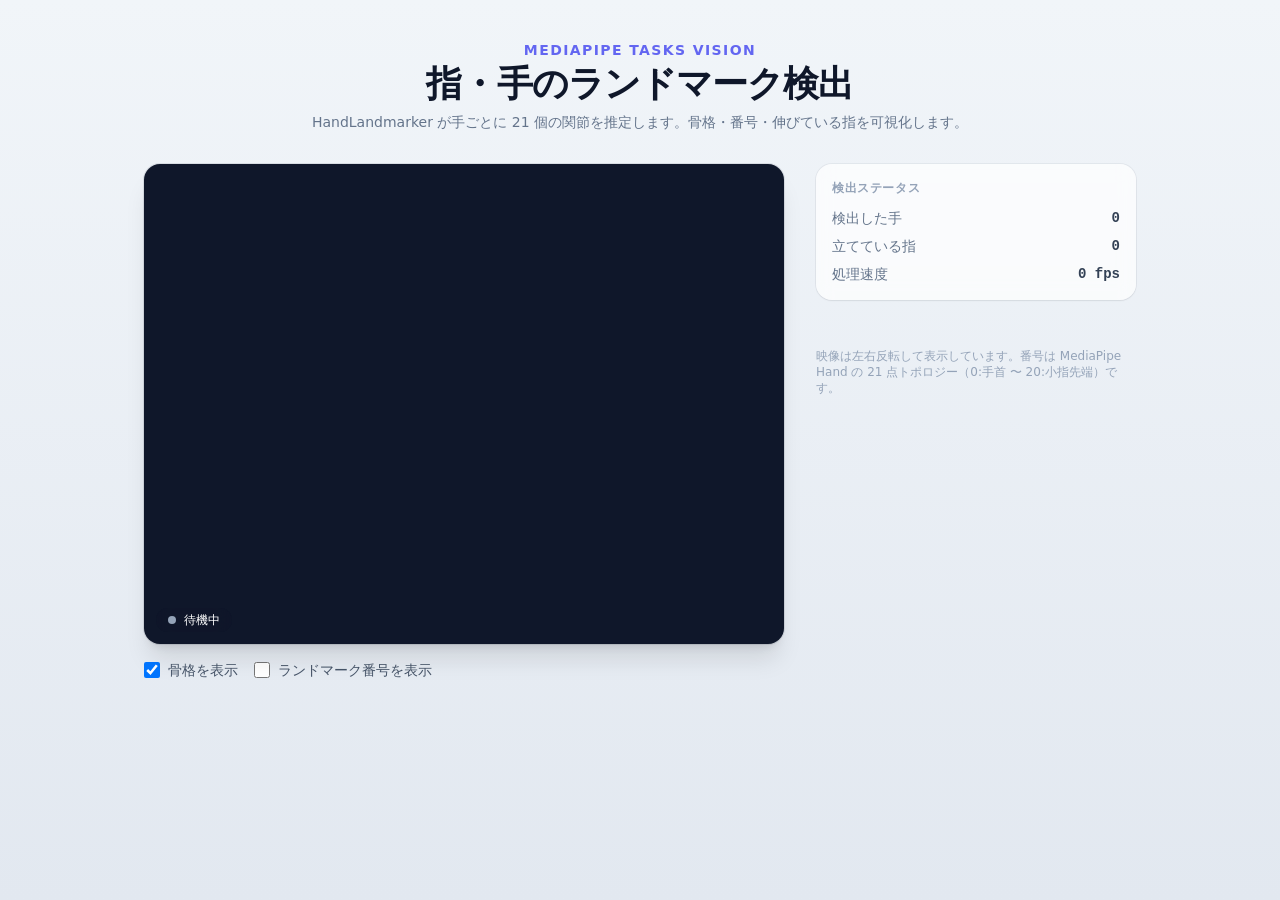
<file: 22_mediapipe/finger/index.html>
<!DOCTYPE html>
<html lang="ja">

<head>
  <meta charset="UTF-8" />
  <meta name="viewport" content="width=device-width, initial-scale=1.0" />
  <title>MediaPipe - Hand Landmark Detection</title>
  <!-- Tailwind CSS（vendor/ 内の standalone ビルドを利用）-->
  <script src="../vendor/tailwindcss/tailwindcss.js"></script>
  <!-- MediaPipe Tasks Vision（vendor/ 内のファイルを利用） -->
  <script type="importmap">
    {
      "imports": {
        "@mediapipe/tasks-vision": "../vendor/@mediapipe/tasks-vision/vision_bundle.mjs"
      }
    }
  </script>
</head>

<body class="min-h-screen bg-gradient-to-b from-slate-100 to-slate-200 text-slate-800">
  <main class="mx-auto flex max-w-5xl flex-col gap-8 px-4 py-10">

    <header class="text-center">
      <p class="text-sm font-semibold uppercase tracking-widest text-indigo-500">MediaPipe Tasks Vision</p>
      <h1 class="mt-1 text-3xl font-bold tracking-tight text-slate-900 sm:text-4xl">指・手のランドマーク検出</h1>
      <p class="mt-2 text-sm text-slate-500">
        HandLandmarker が手ごとに 21 個の関節を推定します。骨格・番号・伸びている指を可視化します。
      </p>
    </header>

    <div class="grid gap-8 lg:grid-cols-[minmax(0,1fr)_20rem]">

      <!-- 左：カメラ映像 -->
      <section class="flex flex-col gap-4">
        <figure
          class="relative aspect-[4/3] w-full overflow-hidden rounded-2xl bg-slate-900 shadow-xl ring-1 ring-slate-900/10">
          <video id="video" class="absolute inset-0 h-full w-full -scale-x-100 object-cover" autoplay muted playsinline
            loop></video>
          <canvas id="canvas" width="640" height="480"
            class="pointer-events-none absolute inset-0 h-full w-full -scale-x-100"></canvas>
          <figcaption
            class="absolute bottom-3 left-3 flex items-center gap-2 rounded-full bg-slate-900/60 px-3 py-1 text-xs font-medium text-white backdrop-blur">
            <span id="live-dot" class="h-2 w-2 rounded-full bg-slate-400"></span>
            <span id="live-label">待機中</span>
          </figcaption>
        </figure>

        <div class="flex flex-wrap gap-4 text-sm text-slate-600">
          <label class="flex items-center gap-2">
            <input id="toggle-skeleton" type="checkbox" checked
              class="h-4 w-4 rounded border-slate-300 text-indigo-600 focus:ring-indigo-500" />
            骨格を表示
          </label>
          <label class="flex items-center gap-2">
            <input id="toggle-index" type="checkbox"
              class="h-4 w-4 rounded border-slate-300 text-indigo-600 focus:ring-indigo-500" />
            ランドマーク番号を表示
          </label>
        </div>
      </section>

      <!-- 右：ステータス -->
      <aside class="flex flex-col gap-6">

        <div class="rounded-2xl bg-white/70 p-4 shadow-sm ring-1 ring-slate-900/5 backdrop-blur">
          <h2 class="text-xs font-semibold uppercase tracking-wider text-slate-400">検出ステータス</h2>
          <dl class="mt-3 space-y-2 text-sm">
            <div class="flex justify-between"><dt class="text-slate-500">検出した手</dt>
              <dd id="stat-hands" class="font-mono font-semibold text-slate-700">0</dd>
            </div>
            <div class="flex justify-between"><dt class="text-slate-500">立てている指</dt>
              <dd id="stat-fingers" class="font-mono font-semibold text-slate-700">0</dd>
            </div>
            <div class="flex justify-between"><dt class="text-slate-500">処理速度</dt>
              <dd id="stat-fps" class="font-mono font-semibold text-slate-700">0 fps</dd>
            </div>
          </dl>
        </div>

        <!-- 手ごとの詳細（動的生成） -->
        <div id="hand-details" class="flex flex-col gap-4"></div>

        <p class="text-xs text-slate-400">
          映像は左右反転して表示しています。番号は MediaPipe Hand の 21 点トポロジー（0:手首 〜 20:小指先端）です。
        </p>
      </aside>
    </div>
  </main>

  <script type="module" src="js/main.js"></script>
</body>

</html>
</file>
